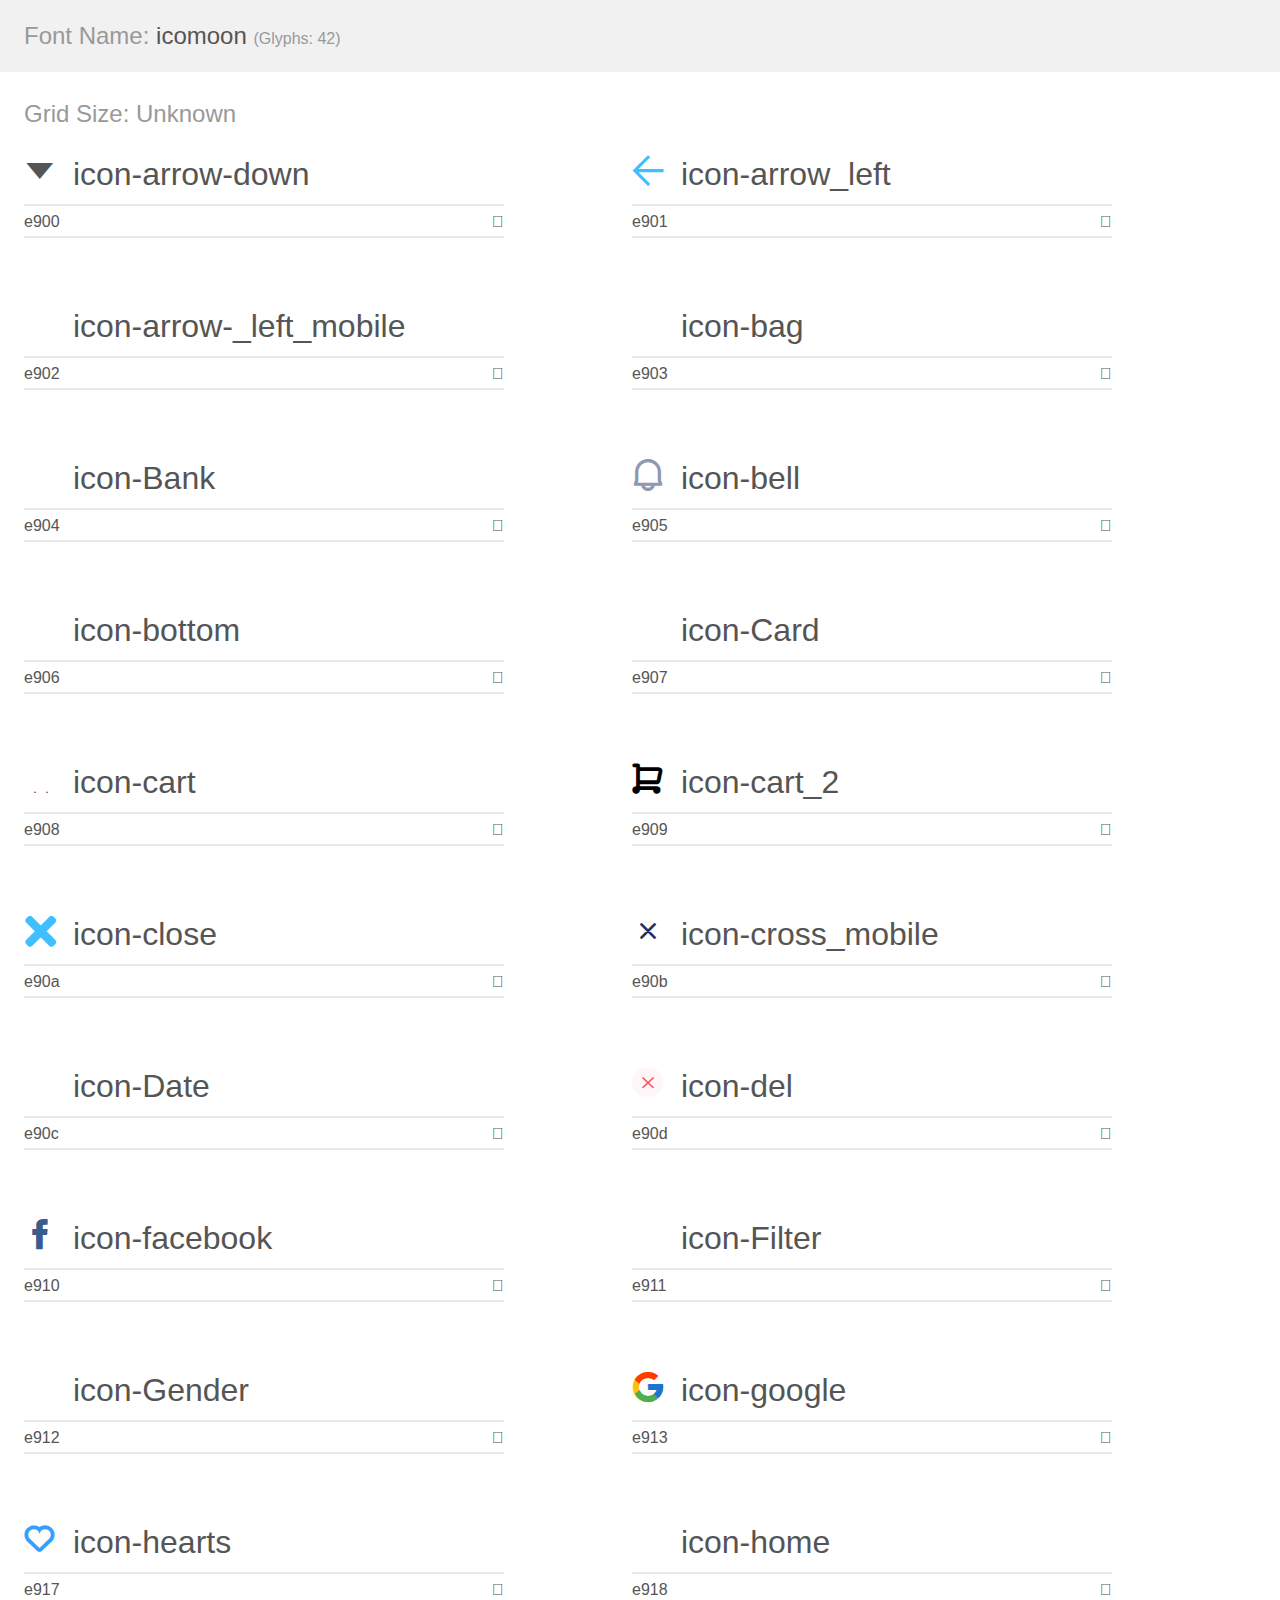
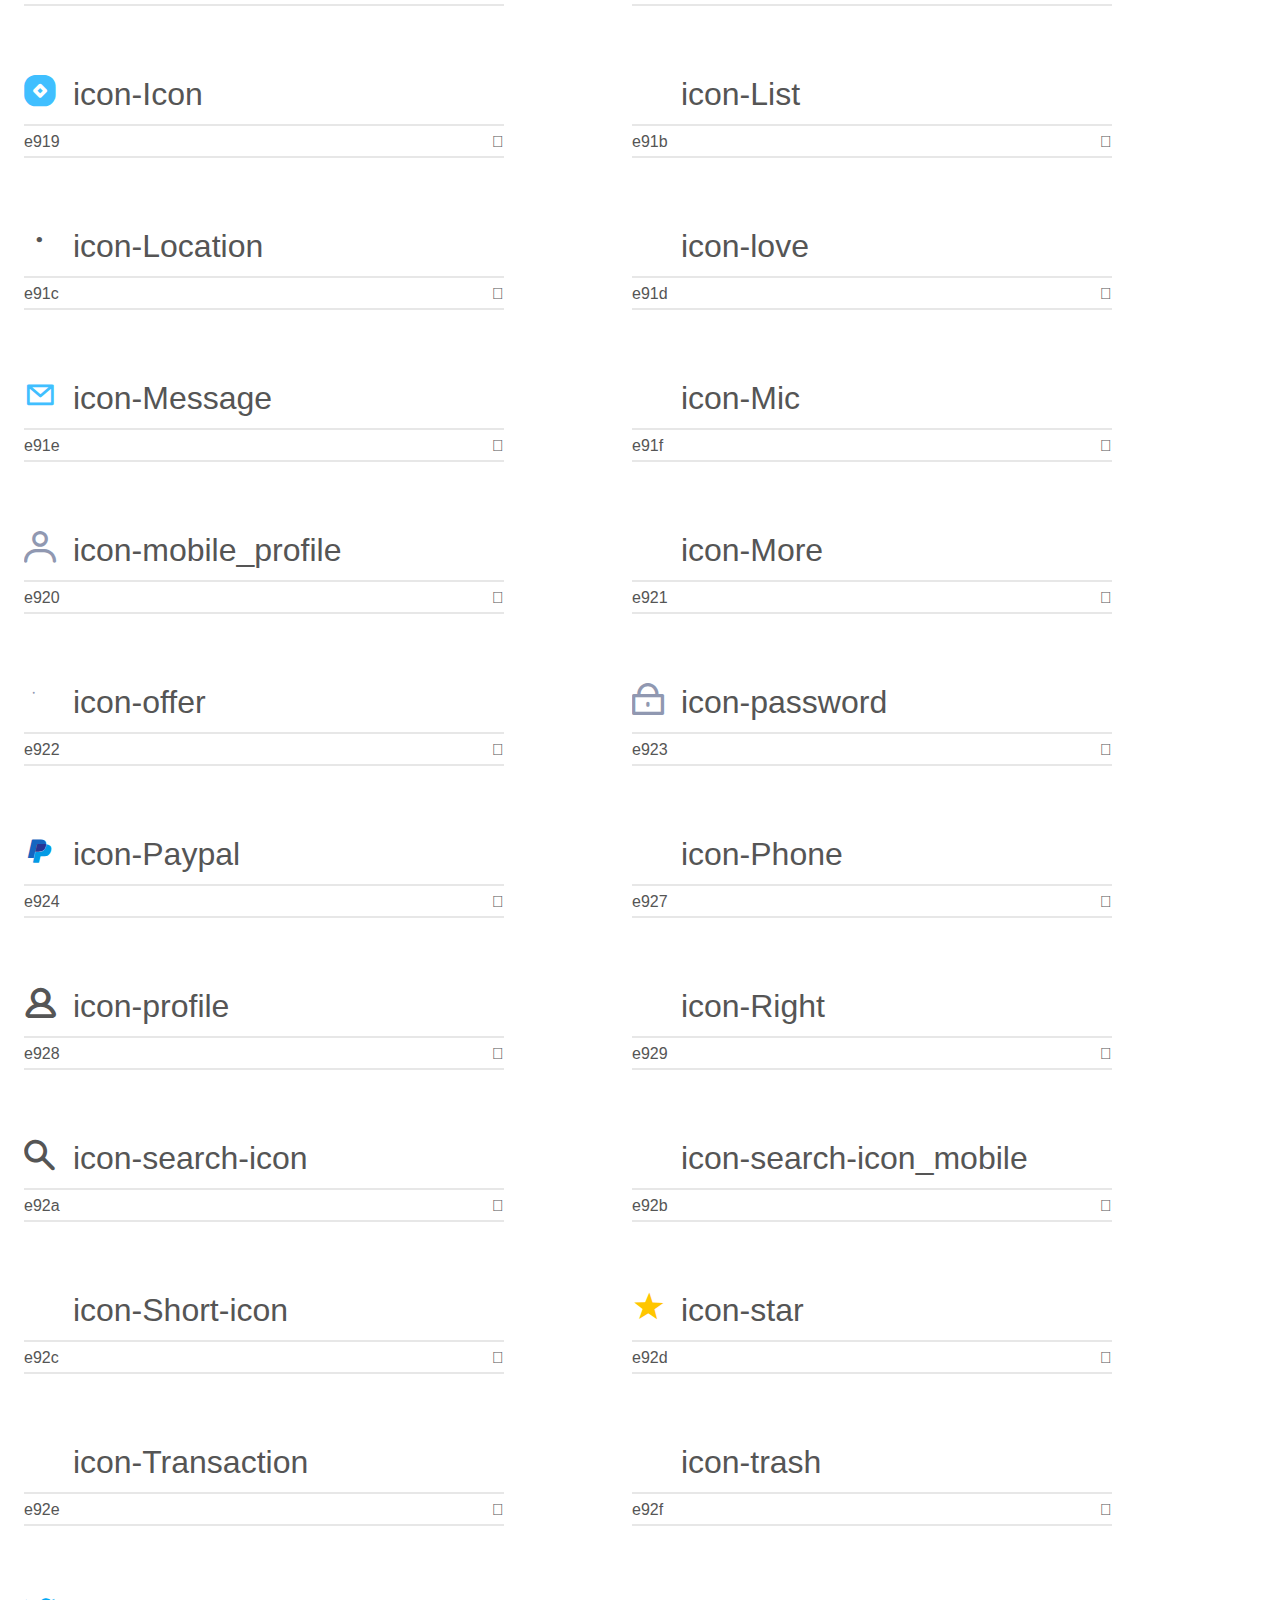
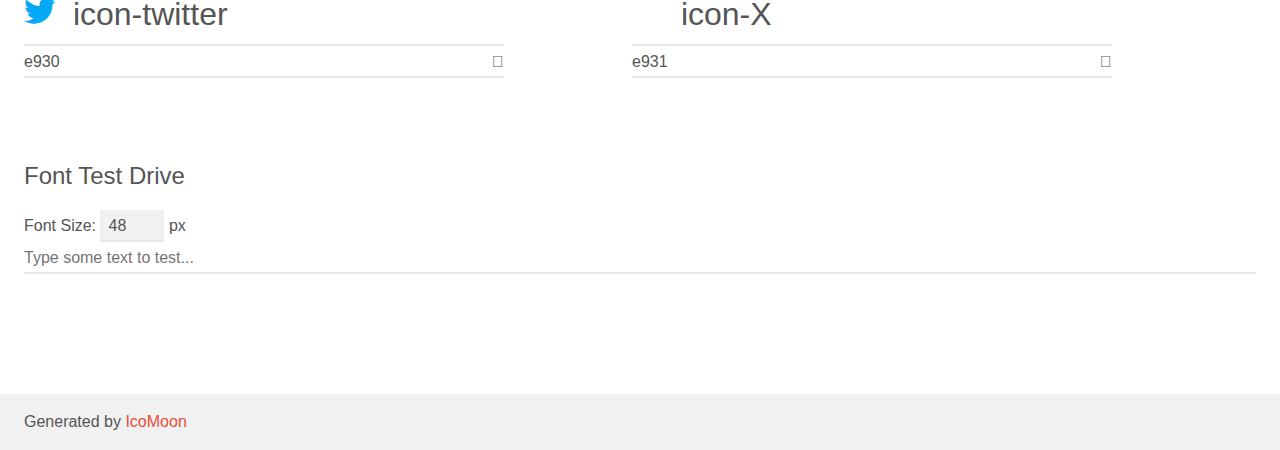
<file: fonts/icon-font/demo.html>
<!doctype html>
<html>
<head>
    <meta charset="utf-8">
    <title>IcoMoon Demo</title>
    <meta name="description" content="An Icon Font Generated By IcoMoon.io">
    <meta name="viewport" content="width=device-width, initial-scale=1">
    <link rel="stylesheet" href="demo-files/demo.css">
    <link rel="stylesheet" href="style.css"></head>
<body>
    <div class="bgc1 clearfix">
        <h1 class="mhmm mvm"><span class="fgc1">Font Name:</span> icomoon <small class="fgc1">(Glyphs:&nbsp;42)</small></h1>
    </div>
    <div class="clearfix mhl ptl">
        <h1 class="mvm mtn fgc1">Grid Size: Unknown</h1>
        <div class="glyph fs1">
            <div class="clearfix bshadow0 pbs">
                <span class="icon-arrow-down"></span>
                <span class="mls"> icon-arrow-down</span>
            </div>
            <fieldset class="fs0 size1of1 clearfix hidden-false">
                <input type="text" readonly value="e900" class="unit size1of2" />
                <input type="text" maxlength="1" readonly value="&#xe900;" class="unitRight size1of2 talign-right" />
            </fieldset>
            <div class="fs0 bshadow0 clearfix hidden-true">
                <span class="unit pvs fgc1">liga: </span>
                <input type="text" readonly value="" class="liga unitRight" />
            </div>
        </div>
        <div class="glyph fs1">
            <div class="clearfix bshadow0 pbs">
                <span class="icon-arrow_left"></span>
                <span class="mls"> icon-arrow_left</span>
            </div>
            <fieldset class="fs0 size1of1 clearfix hidden-false">
                <input type="text" readonly value="e901" class="unit size1of2" />
                <input type="text" maxlength="1" readonly value="&#xe901;" class="unitRight size1of2 talign-right" />
            </fieldset>
            <div class="fs0 bshadow0 clearfix hidden-true">
                <span class="unit pvs fgc1">liga: </span>
                <input type="text" readonly value="" class="liga unitRight" />
            </div>
        </div>
        <div class="glyph fs1">
            <div class="clearfix bshadow0 pbs">
                <span class="icon-arrow-_left_mobile"></span>
                <span class="mls"> icon-arrow-_left_mobile</span>
            </div>
            <fieldset class="fs0 size1of1 clearfix hidden-false">
                <input type="text" readonly value="e902" class="unit size1of2" />
                <input type="text" maxlength="1" readonly value="&#xe902;" class="unitRight size1of2 talign-right" />
            </fieldset>
            <div class="fs0 bshadow0 clearfix hidden-true">
                <span class="unit pvs fgc1">liga: </span>
                <input type="text" readonly value="" class="liga unitRight" />
            </div>
        </div>
        <div class="glyph fs1">
            <div class="clearfix bshadow0 pbs">
                <span class="icon-bag"></span>
                <span class="mls"> icon-bag</span>
            </div>
            <fieldset class="fs0 size1of1 clearfix hidden-false">
                <input type="text" readonly value="e903" class="unit size1of2" />
                <input type="text" maxlength="1" readonly value="&#xe903;" class="unitRight size1of2 talign-right" />
            </fieldset>
            <div class="fs0 bshadow0 clearfix hidden-true">
                <span class="unit pvs fgc1">liga: </span>
                <input type="text" readonly value="" class="liga unitRight" />
            </div>
        </div>
        <div class="glyph fs1">
            <div class="clearfix bshadow0 pbs">
                <span class="icon-Bank"></span>
                <span class="mls"> icon-Bank</span>
            </div>
            <fieldset class="fs0 size1of1 clearfix hidden-false">
                <input type="text" readonly value="e904" class="unit size1of2" />
                <input type="text" maxlength="1" readonly value="&#xe904;" class="unitRight size1of2 talign-right" />
            </fieldset>
            <div class="fs0 bshadow0 clearfix hidden-true">
                <span class="unit pvs fgc1">liga: </span>
                <input type="text" readonly value="" class="liga unitRight" />
            </div>
        </div>
        <div class="glyph fs1">
            <div class="clearfix bshadow0 pbs">
                <span class="icon-bell"></span>
                <span class="mls"> icon-bell</span>
            </div>
            <fieldset class="fs0 size1of1 clearfix hidden-false">
                <input type="text" readonly value="e905" class="unit size1of2" />
                <input type="text" maxlength="1" readonly value="&#xe905;" class="unitRight size1of2 talign-right" />
            </fieldset>
            <div class="fs0 bshadow0 clearfix hidden-true">
                <span class="unit pvs fgc1">liga: </span>
                <input type="text" readonly value="" class="liga unitRight" />
            </div>
        </div>
        <div class="glyph fs1">
            <div class="clearfix bshadow0 pbs">
                <span class="icon-bottom"></span>
                <span class="mls"> icon-bottom</span>
            </div>
            <fieldset class="fs0 size1of1 clearfix hidden-false">
                <input type="text" readonly value="e906" class="unit size1of2" />
                <input type="text" maxlength="1" readonly value="&#xe906;" class="unitRight size1of2 talign-right" />
            </fieldset>
            <div class="fs0 bshadow0 clearfix hidden-true">
                <span class="unit pvs fgc1">liga: </span>
                <input type="text" readonly value="" class="liga unitRight" />
            </div>
        </div>
        <div class="glyph fs1">
            <div class="clearfix bshadow0 pbs">
                <span class="icon-Card"></span>
                <span class="mls"> icon-Card</span>
            </div>
            <fieldset class="fs0 size1of1 clearfix hidden-false">
                <input type="text" readonly value="e907" class="unit size1of2" />
                <input type="text" maxlength="1" readonly value="&#xe907;" class="unitRight size1of2 talign-right" />
            </fieldset>
            <div class="fs0 bshadow0 clearfix hidden-true">
                <span class="unit pvs fgc1">liga: </span>
                <input type="text" readonly value="" class="liga unitRight" />
            </div>
        </div>
        <div class="glyph fs1">
            <div class="clearfix bshadow0 pbs">
                <span class="icon-cart"></span>
                <span class="mls"> icon-cart</span>
            </div>
            <fieldset class="fs0 size1of1 clearfix hidden-false">
                <input type="text" readonly value="e908" class="unit size1of2" />
                <input type="text" maxlength="1" readonly value="&#xe908;" class="unitRight size1of2 talign-right" />
            </fieldset>
            <div class="fs0 bshadow0 clearfix hidden-true">
                <span class="unit pvs fgc1">liga: </span>
                <input type="text" readonly value="" class="liga unitRight" />
            </div>
        </div>
        <div class="glyph fs1">
            <div class="clearfix bshadow0 pbs">
                <span class="icon-cart_2"></span>
                <span class="mls"> icon-cart_2</span>
            </div>
            <fieldset class="fs0 size1of1 clearfix hidden-false">
                <input type="text" readonly value="e909" class="unit size1of2" />
                <input type="text" maxlength="1" readonly value="&#xe909;" class="unitRight size1of2 talign-right" />
            </fieldset>
            <div class="fs0 bshadow0 clearfix hidden-true">
                <span class="unit pvs fgc1">liga: </span>
                <input type="text" readonly value="" class="liga unitRight" />
            </div>
        </div>
        <div class="glyph fs1">
            <div class="clearfix bshadow0 pbs">
                <span class="icon-close"></span>
                <span class="mls"> icon-close</span>
            </div>
            <fieldset class="fs0 size1of1 clearfix hidden-false">
                <input type="text" readonly value="e90a" class="unit size1of2" />
                <input type="text" maxlength="1" readonly value="&#xe90a;" class="unitRight size1of2 talign-right" />
            </fieldset>
            <div class="fs0 bshadow0 clearfix hidden-true">
                <span class="unit pvs fgc1">liga: </span>
                <input type="text" readonly value="" class="liga unitRight" />
            </div>
        </div>
        <div class="glyph fs1">
            <div class="clearfix bshadow0 pbs">
                <span class="icon-cross_mobile"></span>
                <span class="mls"> icon-cross_mobile</span>
            </div>
            <fieldset class="fs0 size1of1 clearfix hidden-false">
                <input type="text" readonly value="e90b" class="unit size1of2" />
                <input type="text" maxlength="1" readonly value="&#xe90b;" class="unitRight size1of2 talign-right" />
            </fieldset>
            <div class="fs0 bshadow0 clearfix hidden-true">
                <span class="unit pvs fgc1">liga: </span>
                <input type="text" readonly value="" class="liga unitRight" />
            </div>
        </div>
        <div class="glyph fs1">
            <div class="clearfix bshadow0 pbs">
                <span class="icon-Date"></span>
                <span class="mls"> icon-Date</span>
            </div>
            <fieldset class="fs0 size1of1 clearfix hidden-false">
                <input type="text" readonly value="e90c" class="unit size1of2" />
                <input type="text" maxlength="1" readonly value="&#xe90c;" class="unitRight size1of2 talign-right" />
            </fieldset>
            <div class="fs0 bshadow0 clearfix hidden-true">
                <span class="unit pvs fgc1">liga: </span>
                <input type="text" readonly value="" class="liga unitRight" />
            </div>
        </div>
        <div class="glyph fs1">
            <div class="clearfix bshadow0 pbs">
                <span class="icon-del"><span class="path1"></span><span class="path2"></span><span class="path3"></span></span>
                <span class="mls"> icon-del</span>
            </div>
            <fieldset class="fs0 size1of1 clearfix hidden-false">
                <input type="text" readonly value="e90d" class="unit size1of2" />
                <input type="text" maxlength="1" readonly value="&#xe90d;" class="unitRight size1of2 talign-right" />
            </fieldset>
            <div class="fs0 bshadow0 clearfix hidden-true">
                <span class="unit pvs fgc1">liga: </span>
                <input type="text" readonly value="" class="liga unitRight" />
            </div>
        </div>
        <div class="glyph fs1">
            <div class="clearfix bshadow0 pbs">
                <span class="icon-facebook"></span>
                <span class="mls"> icon-facebook</span>
            </div>
            <fieldset class="fs0 size1of1 clearfix hidden-false">
                <input type="text" readonly value="e910" class="unit size1of2" />
                <input type="text" maxlength="1" readonly value="&#xe910;" class="unitRight size1of2 talign-right" />
            </fieldset>
            <div class="fs0 bshadow0 clearfix hidden-true">
                <span class="unit pvs fgc1">liga: </span>
                <input type="text" readonly value="" class="liga unitRight" />
            </div>
        </div>
        <div class="glyph fs1">
            <div class="clearfix bshadow0 pbs">
                <span class="icon-Filter"></span>
                <span class="mls"> icon-Filter</span>
            </div>
            <fieldset class="fs0 size1of1 clearfix hidden-false">
                <input type="text" readonly value="e911" class="unit size1of2" />
                <input type="text" maxlength="1" readonly value="&#xe911;" class="unitRight size1of2 talign-right" />
            </fieldset>
            <div class="fs0 bshadow0 clearfix hidden-true">
                <span class="unit pvs fgc1">liga: </span>
                <input type="text" readonly value="" class="liga unitRight" />
            </div>
        </div>
        <div class="glyph fs1">
            <div class="clearfix bshadow0 pbs">
                <span class="icon-Gender"></span>
                <span class="mls"> icon-Gender</span>
            </div>
            <fieldset class="fs0 size1of1 clearfix hidden-false">
                <input type="text" readonly value="e912" class="unit size1of2" />
                <input type="text" maxlength="1" readonly value="&#xe912;" class="unitRight size1of2 talign-right" />
            </fieldset>
            <div class="fs0 bshadow0 clearfix hidden-true">
                <span class="unit pvs fgc1">liga: </span>
                <input type="text" readonly value="" class="liga unitRight" />
            </div>
        </div>
        <div class="glyph fs1">
            <div class="clearfix bshadow0 pbs">
                <span class="icon-google"><span class="path1"></span><span class="path2"></span><span class="path3"></span><span class="path4"></span></span>
                <span class="mls"> icon-google</span>
            </div>
            <fieldset class="fs0 size1of1 clearfix hidden-false">
                <input type="text" readonly value="e913" class="unit size1of2" />
                <input type="text" maxlength="1" readonly value="&#xe913;" class="unitRight size1of2 talign-right" />
            </fieldset>
            <div class="fs0 bshadow0 clearfix hidden-true">
                <span class="unit pvs fgc1">liga: </span>
                <input type="text" readonly value="" class="liga unitRight" />
            </div>
        </div>
        <div class="glyph fs1">
            <div class="clearfix bshadow0 pbs">
                <span class="icon-hearts"></span>
                <span class="mls"> icon-hearts</span>
            </div>
            <fieldset class="fs0 size1of1 clearfix hidden-false">
                <input type="text" readonly value="e917" class="unit size1of2" />
                <input type="text" maxlength="1" readonly value="&#xe917;" class="unitRight size1of2 talign-right" />
            </fieldset>
            <div class="fs0 bshadow0 clearfix hidden-true">
                <span class="unit pvs fgc1">liga: </span>
                <input type="text" readonly value="" class="liga unitRight" />
            </div>
        </div>
        <div class="glyph fs1">
            <div class="clearfix bshadow0 pbs">
                <span class="icon-home"></span>
                <span class="mls"> icon-home</span>
            </div>
            <fieldset class="fs0 size1of1 clearfix hidden-false">
                <input type="text" readonly value="e918" class="unit size1of2" />
                <input type="text" maxlength="1" readonly value="&#xe918;" class="unitRight size1of2 talign-right" />
            </fieldset>
            <div class="fs0 bshadow0 clearfix hidden-true">
                <span class="unit pvs fgc1">liga: </span>
                <input type="text" readonly value="" class="liga unitRight" />
            </div>
        </div>
        <div class="glyph fs1">
            <div class="clearfix bshadow0 pbs">
                <span class="icon-Icon"><span class="path1"></span><span class="path2"></span></span>
                <span class="mls"> icon-Icon</span>
            </div>
            <fieldset class="fs0 size1of1 clearfix hidden-false">
                <input type="text" readonly value="e919" class="unit size1of2" />
                <input type="text" maxlength="1" readonly value="&#xe919;" class="unitRight size1of2 talign-right" />
            </fieldset>
            <div class="fs0 bshadow0 clearfix hidden-true">
                <span class="unit pvs fgc1">liga: </span>
                <input type="text" readonly value="" class="liga unitRight" />
            </div>
        </div>
        <div class="glyph fs1">
            <div class="clearfix bshadow0 pbs">
                <span class="icon-List"></span>
                <span class="mls"> icon-List</span>
            </div>
            <fieldset class="fs0 size1of1 clearfix hidden-false">
                <input type="text" readonly value="e91b" class="unit size1of2" />
                <input type="text" maxlength="1" readonly value="&#xe91b;" class="unitRight size1of2 talign-right" />
            </fieldset>
            <div class="fs0 bshadow0 clearfix hidden-true">
                <span class="unit pvs fgc1">liga: </span>
                <input type="text" readonly value="" class="liga unitRight" />
            </div>
        </div>
        <div class="glyph fs1">
            <div class="clearfix bshadow0 pbs">
                <span class="icon-Location"></span>
                <span class="mls"> icon-Location</span>
            </div>
            <fieldset class="fs0 size1of1 clearfix hidden-false">
                <input type="text" readonly value="e91c" class="unit size1of2" />
                <input type="text" maxlength="1" readonly value="&#xe91c;" class="unitRight size1of2 talign-right" />
            </fieldset>
            <div class="fs0 bshadow0 clearfix hidden-true">
                <span class="unit pvs fgc1">liga: </span>
                <input type="text" readonly value="" class="liga unitRight" />
            </div>
        </div>
        <div class="glyph fs1">
            <div class="clearfix bshadow0 pbs">
                <span class="icon-love"></span>
                <span class="mls"> icon-love</span>
            </div>
            <fieldset class="fs0 size1of1 clearfix hidden-false">
                <input type="text" readonly value="e91d" class="unit size1of2" />
                <input type="text" maxlength="1" readonly value="&#xe91d;" class="unitRight size1of2 talign-right" />
            </fieldset>
            <div class="fs0 bshadow0 clearfix hidden-true">
                <span class="unit pvs fgc1">liga: </span>
                <input type="text" readonly value="" class="liga unitRight" />
            </div>
        </div>
        <div class="glyph fs1">
            <div class="clearfix bshadow0 pbs">
                <span class="icon-Message"></span>
                <span class="mls"> icon-Message</span>
            </div>
            <fieldset class="fs0 size1of1 clearfix hidden-false">
                <input type="text" readonly value="e91e" class="unit size1of2" />
                <input type="text" maxlength="1" readonly value="&#xe91e;" class="unitRight size1of2 talign-right" />
            </fieldset>
            <div class="fs0 bshadow0 clearfix hidden-true">
                <span class="unit pvs fgc1">liga: </span>
                <input type="text" readonly value="" class="liga unitRight" />
            </div>
        </div>
        <div class="glyph fs1">
            <div class="clearfix bshadow0 pbs">
                <span class="icon-Mic"></span>
                <span class="mls"> icon-Mic</span>
            </div>
            <fieldset class="fs0 size1of1 clearfix hidden-false">
                <input type="text" readonly value="e91f" class="unit size1of2" />
                <input type="text" maxlength="1" readonly value="&#xe91f;" class="unitRight size1of2 talign-right" />
            </fieldset>
            <div class="fs0 bshadow0 clearfix hidden-true">
                <span class="unit pvs fgc1">liga: </span>
                <input type="text" readonly value="" class="liga unitRight" />
            </div>
        </div>
        <div class="glyph fs1">
            <div class="clearfix bshadow0 pbs">
                <span class="icon-mobile_profile"></span>
                <span class="mls"> icon-mobile_profile</span>
            </div>
            <fieldset class="fs0 size1of1 clearfix hidden-false">
                <input type="text" readonly value="e920" class="unit size1of2" />
                <input type="text" maxlength="1" readonly value="&#xe920;" class="unitRight size1of2 talign-right" />
            </fieldset>
            <div class="fs0 bshadow0 clearfix hidden-true">
                <span class="unit pvs fgc1">liga: </span>
                <input type="text" readonly value="" class="liga unitRight" />
            </div>
        </div>
        <div class="glyph fs1">
            <div class="clearfix bshadow0 pbs">
                <span class="icon-More"></span>
                <span class="mls"> icon-More</span>
            </div>
            <fieldset class="fs0 size1of1 clearfix hidden-false">
                <input type="text" readonly value="e921" class="unit size1of2" />
                <input type="text" maxlength="1" readonly value="&#xe921;" class="unitRight size1of2 talign-right" />
            </fieldset>
            <div class="fs0 bshadow0 clearfix hidden-true">
                <span class="unit pvs fgc1">liga: </span>
                <input type="text" readonly value="" class="liga unitRight" />
            </div>
        </div>
        <div class="glyph fs1">
            <div class="clearfix bshadow0 pbs">
                <span class="icon-offer"></span>
                <span class="mls"> icon-offer</span>
            </div>
            <fieldset class="fs0 size1of1 clearfix hidden-false">
                <input type="text" readonly value="e922" class="unit size1of2" />
                <input type="text" maxlength="1" readonly value="&#xe922;" class="unitRight size1of2 talign-right" />
            </fieldset>
            <div class="fs0 bshadow0 clearfix hidden-true">
                <span class="unit pvs fgc1">liga: </span>
                <input type="text" readonly value="" class="liga unitRight" />
            </div>
        </div>
        <div class="glyph fs1">
            <div class="clearfix bshadow0 pbs">
                <span class="icon-password"></span>
                <span class="mls"> icon-password</span>
            </div>
            <fieldset class="fs0 size1of1 clearfix hidden-false">
                <input type="text" readonly value="e923" class="unit size1of2" />
                <input type="text" maxlength="1" readonly value="&#xe923;" class="unitRight size1of2 talign-right" />
            </fieldset>
            <div class="fs0 bshadow0 clearfix hidden-true">
                <span class="unit pvs fgc1">liga: </span>
                <input type="text" readonly value="" class="liga unitRight" />
            </div>
        </div>
        <div class="glyph fs1">
            <div class="clearfix bshadow0 pbs">
                <span class="icon-Paypal"><span class="path1"></span><span class="path2"></span><span class="path3"></span></span>
                <span class="mls"> icon-Paypal</span>
            </div>
            <fieldset class="fs0 size1of1 clearfix hidden-false">
                <input type="text" readonly value="e924" class="unit size1of2" />
                <input type="text" maxlength="1" readonly value="&#xe924;" class="unitRight size1of2 talign-right" />
            </fieldset>
            <div class="fs0 bshadow0 clearfix hidden-true">
                <span class="unit pvs fgc1">liga: </span>
                <input type="text" readonly value="" class="liga unitRight" />
            </div>
        </div>
        <div class="glyph fs1">
            <div class="clearfix bshadow0 pbs">
                <span class="icon-Phone"></span>
                <span class="mls"> icon-Phone</span>
            </div>
            <fieldset class="fs0 size1of1 clearfix hidden-false">
                <input type="text" readonly value="e927" class="unit size1of2" />
                <input type="text" maxlength="1" readonly value="&#xe927;" class="unitRight size1of2 talign-right" />
            </fieldset>
            <div class="fs0 bshadow0 clearfix hidden-true">
                <span class="unit pvs fgc1">liga: </span>
                <input type="text" readonly value="" class="liga unitRight" />
            </div>
        </div>
        <div class="glyph fs1">
            <div class="clearfix bshadow0 pbs">
                <span class="icon-profile"></span>
                <span class="mls"> icon-profile</span>
            </div>
            <fieldset class="fs0 size1of1 clearfix hidden-false">
                <input type="text" readonly value="e928" class="unit size1of2" />
                <input type="text" maxlength="1" readonly value="&#xe928;" class="unitRight size1of2 talign-right" />
            </fieldset>
            <div class="fs0 bshadow0 clearfix hidden-true">
                <span class="unit pvs fgc1">liga: </span>
                <input type="text" readonly value="" class="liga unitRight" />
            </div>
        </div>
        <div class="glyph fs1">
            <div class="clearfix bshadow0 pbs">
                <span class="icon-Right"></span>
                <span class="mls"> icon-Right</span>
            </div>
            <fieldset class="fs0 size1of1 clearfix hidden-false">
                <input type="text" readonly value="e929" class="unit size1of2" />
                <input type="text" maxlength="1" readonly value="&#xe929;" class="unitRight size1of2 talign-right" />
            </fieldset>
            <div class="fs0 bshadow0 clearfix hidden-true">
                <span class="unit pvs fgc1">liga: </span>
                <input type="text" readonly value="" class="liga unitRight" />
            </div>
        </div>
        <div class="glyph fs1">
            <div class="clearfix bshadow0 pbs">
                <span class="icon-search-icon"></span>
                <span class="mls"> icon-search-icon</span>
            </div>
            <fieldset class="fs0 size1of1 clearfix hidden-false">
                <input type="text" readonly value="e92a" class="unit size1of2" />
                <input type="text" maxlength="1" readonly value="&#xe92a;" class="unitRight size1of2 talign-right" />
            </fieldset>
            <div class="fs0 bshadow0 clearfix hidden-true">
                <span class="unit pvs fgc1">liga: </span>
                <input type="text" readonly value="" class="liga unitRight" />
            </div>
        </div>
        <div class="glyph fs1">
            <div class="clearfix bshadow0 pbs">
                <span class="icon-search-icon_mobile"></span>
                <span class="mls"> icon-search-icon_mobile</span>
            </div>
            <fieldset class="fs0 size1of1 clearfix hidden-false">
                <input type="text" readonly value="e92b" class="unit size1of2" />
                <input type="text" maxlength="1" readonly value="&#xe92b;" class="unitRight size1of2 talign-right" />
            </fieldset>
            <div class="fs0 bshadow0 clearfix hidden-true">
                <span class="unit pvs fgc1">liga: </span>
                <input type="text" readonly value="" class="liga unitRight" />
            </div>
        </div>
        <div class="glyph fs1">
            <div class="clearfix bshadow0 pbs">
                <span class="icon-Short-icon"></span>
                <span class="mls"> icon-Short-icon</span>
            </div>
            <fieldset class="fs0 size1of1 clearfix hidden-false">
                <input type="text" readonly value="e92c" class="unit size1of2" />
                <input type="text" maxlength="1" readonly value="&#xe92c;" class="unitRight size1of2 talign-right" />
            </fieldset>
            <div class="fs0 bshadow0 clearfix hidden-true">
                <span class="unit pvs fgc1">liga: </span>
                <input type="text" readonly value="" class="liga unitRight" />
            </div>
        </div>
        <div class="glyph fs1">
            <div class="clearfix bshadow0 pbs">
                <span class="icon-star"></span>
                <span class="mls"> icon-star</span>
            </div>
            <fieldset class="fs0 size1of1 clearfix hidden-false">
                <input type="text" readonly value="e92d" class="unit size1of2" />
                <input type="text" maxlength="1" readonly value="&#xe92d;" class="unitRight size1of2 talign-right" />
            </fieldset>
            <div class="fs0 bshadow0 clearfix hidden-true">
                <span class="unit pvs fgc1">liga: </span>
                <input type="text" readonly value="" class="liga unitRight" />
            </div>
        </div>
        <div class="glyph fs1">
            <div class="clearfix bshadow0 pbs">
                <span class="icon-Transaction"></span>
                <span class="mls"> icon-Transaction</span>
            </div>
            <fieldset class="fs0 size1of1 clearfix hidden-false">
                <input type="text" readonly value="e92e" class="unit size1of2" />
                <input type="text" maxlength="1" readonly value="&#xe92e;" class="unitRight size1of2 talign-right" />
            </fieldset>
            <div class="fs0 bshadow0 clearfix hidden-true">
                <span class="unit pvs fgc1">liga: </span>
                <input type="text" readonly value="" class="liga unitRight" />
            </div>
        </div>
        <div class="glyph fs1">
            <div class="clearfix bshadow0 pbs">
                <span class="icon-trash"></span>
                <span class="mls"> icon-trash</span>
            </div>
            <fieldset class="fs0 size1of1 clearfix hidden-false">
                <input type="text" readonly value="e92f" class="unit size1of2" />
                <input type="text" maxlength="1" readonly value="&#xe92f;" class="unitRight size1of2 talign-right" />
            </fieldset>
            <div class="fs0 bshadow0 clearfix hidden-true">
                <span class="unit pvs fgc1">liga: </span>
                <input type="text" readonly value="" class="liga unitRight" />
            </div>
        </div>
        <div class="glyph fs1">
            <div class="clearfix bshadow0 pbs">
                <span class="icon-twitter"></span>
                <span class="mls"> icon-twitter</span>
            </div>
            <fieldset class="fs0 size1of1 clearfix hidden-false">
                <input type="text" readonly value="e930" class="unit size1of2" />
                <input type="text" maxlength="1" readonly value="&#xe930;" class="unitRight size1of2 talign-right" />
            </fieldset>
            <div class="fs0 bshadow0 clearfix hidden-true">
                <span class="unit pvs fgc1">liga: </span>
                <input type="text" readonly value="" class="liga unitRight" />
            </div>
        </div>
        <div class="glyph fs1">
            <div class="clearfix bshadow0 pbs">
                <span class="icon-X"></span>
                <span class="mls"> icon-X</span>
            </div>
            <fieldset class="fs0 size1of1 clearfix hidden-false">
                <input type="text" readonly value="e931" class="unit size1of2" />
                <input type="text" maxlength="1" readonly value="&#xe931;" class="unitRight size1of2 talign-right" />
            </fieldset>
            <div class="fs0 bshadow0 clearfix hidden-true">
                <span class="unit pvs fgc1">liga: </span>
                <input type="text" readonly value="" class="liga unitRight" />
            </div>
        </div>
    </div>

    <!--[if gt IE 8]><!-->
    <div class="mhl clearfix mbl">
        <h1>Font Test Drive</h1>
        <label>
            Font Size: <input id="fontSize" type="number" class="textbox0 mbm"
            min="8" value="48" />
            px
        </label>
        <input id="testText" type="text" class="phl size1of1 mvl"
        placeholder="Type some text to test..." value=""/>
        <div id="testDrive" class="icon-" style="font-family: icomoon">&nbsp;
        </div>
    </div>
    <!--<![endif]-->
    <div class="bgc1 clearfix">
        <p class="mhl">Generated by <a href="https://icomoon.io/app">IcoMoon</a></p>
    </div>

    <script src="demo-files/demo.js"></script>
</body>
</html>
</file>
<file: fonts/icon-font/demo-files/demo.css>
body {
  padding: 0;
  margin: 0;
  font-family: sans-serif;
  font-size: 1em;
  line-height: 1.5;
  color: #555;
  background: #fff;
}
h1 {
  font-size: 1.5em;
  font-weight: normal;
}
small {
  font-size: .66666667em;
}
a {
  color: #e74c3c;
  text-decoration: none;
}
a:hover, a:focus {
  box-shadow: 0 1px #e74c3c;
}
.bshadow0, input {
  box-shadow: inset 0 -2px #e7e7e7;
}
input:hover {
  box-shadow: inset 0 -2px #ccc;
}
input, fieldset {
  font-family: sans-serif;
  font-size: 1em;
  margin: 0;
  padding: 0;
  border: 0;
}
input {
  color: inherit;
  line-height: 1.5;
  height: 1.5em;
  padding: .25em 0;
}
input:focus {
  outline: none;
  box-shadow: inset 0 -2px #449fdb;
}
.glyph {
  font-size: 16px;
  width: 15em;
  padding-bottom: 1em;
  margin-right: 4em;
  margin-bottom: 1em;
  float: left;
  overflow: hidden;
}
.liga {
  width: 80%;
  width: calc(100% - 2.5em);
}
.talign-right {
  text-align: right;
}
.talign-center {
  text-align: center;
}
.bgc1 {
  background: #f1f1f1;
}
.fgc1 {
  color: #999;
}
.fgc0 {
  color: #000;
}
p {
  margin-top: 1em;
  margin-bottom: 1em;
}
.mvm {
  margin-top: .75em;
  margin-bottom: .75em;
}
.mtn {
  margin-top: 0;
}
.mtl, .mal {
  margin-top: 1.5em;
}
.mbl, .mal {
  margin-bottom: 1.5em;
}
.mal, .mhl {
  margin-left: 1.5em;
  margin-right: 1.5em;
}
.mhmm {
  margin-left: 1em;
  margin-right: 1em;
}
.mls {
  margin-left: .25em;
}
.ptl {
  padding-top: 1.5em;
}
.pbs, .pvs {
  padding-bottom: .25em;
}
.pvs, .pts {
  padding-top: .25em;
}
.unit {
  float: left;
}
.unitRight {
  float: right;
}
.size1of2 {
  width: 50%;
}
.size1of1 {
  width: 100%;
}
.clearfix:before, .clearfix:after {
  content: " ";
  display: table;
}
.clearfix:after {
  clear: both;
}
.hidden-true {
  display: none;
}
.textbox0 {
  width: 3em;
  background: #f1f1f1;
  padding: .25em .5em;
  line-height: 1.5;
  height: 1.5em;
}
#testDrive {
  display: block;
  padding-top: 24px;
  line-height: 1.5;
}
.fs0 {
  font-size: 16px;
}
.fs1 {
  font-size: 32px;
}
</file>
<file: fonts/icon-font/style.css>
@font-face {
  font-family: 'icomoon';
  src: url('fonts/icomoon.eot?6hb5va');
  src: url('fonts/icomoon.eot?6hb5va#iefix') format('embedded-opentype'),
    url('fonts/icomoon.ttf?6hb5va') format('truetype'),
    url('fonts/icomoon.woff?6hb5va') format('woff'),
    url('fonts/icomoon.svg?6hb5va#icomoon') format('svg');
  font-weight: normal;
  font-style: normal;
  font-display: block;
}

[class^="icon-"],
[class*=" icon-"] {
  /* use !important to prevent issues with browser extensions that change fonts */
  font-family: 'icomoon' !important;
  speak: never;
  font-style: normal;
  font-weight: normal;
  font-variant: normal;
  text-transform: none;
  line-height: 1;

  /* Better Font Rendering =========== */
  -webkit-font-smoothing: antialiased;
  -moz-osx-font-smoothing: grayscale;
}

.icon-arrow-down:before {
  content: "\e900";
}

.icon-arrow_left:before {
  content: "\e901";
  color: #40bfff;
}

.icon-arrow-_left_mobile:before {
  content: "\e902";
}

.icon-bag:before {
  content: "\e903";
}

.icon-Bank:before {
  content: "\e904";
}

.icon-bell:before {
  content: "\e905";
  color: #9098b1;
}

.icon-bottom:before {
  content: "\e906";
}

.icon-Card:before {
  content: "\e907";
}

.icon-cart:before {
  content: "\e908";
}

.icon-cart_2:before {
  content: "\e909";
  color: #000000;
}

.icon-close:before {
  content: "\e90a";
  color: #40bfff;
}

.icon-cross_mobile:before {
  content: "\e90b";
  color: #223263;
}

.icon-Date:before {
  content: "\e90c";
}

.icon-del .path1:before {
  content: "\e90d";
  color: rgb(255, 104, 117);
  opacity: 0.0500;
}

.icon-del .path2:before {
  content: "\e90e";
  margin-left: -1em;
  color: rgb(255, 66, 82);
}

.icon-del .path3:before {
  content: "\e90f";
  margin-left: -1em;
  color: rgb(255, 66, 82);
}

.icon-facebook:before {
  content: "\e910";
  color: #385c8e;
}

.icon-Filter:before {
  content: "\e911";
}

.icon-Gender:before {
  content: "\e912";
}

.icon-google .path1:before {
  content: "\e913";
  color: rgb(255, 193, 7);
}

.icon-google .path2:before {
  content: "\e914";
  margin-left: -1em;
  color: rgb(255, 61, 0);
}

.icon-google .path3:before {
  content: "\e915";
  margin-left: -1em;
  color: rgb(76, 175, 80);
}

.icon-google .path4:before {
  content: "\e916";
  margin-left: -1em;
  color: rgb(25, 118, 210);
}

.icon-hearts:before {
  content: "\e917";
  color: #33a0ff;
}

.icon-home:before {
  content: "\e918";
}

.icon-Icon .path1:before {
  content: "\e919";
  color: rgb(64, 191, 255);
}

.icon-Icon .path2:before {
  content: "\e91a";
  margin-left: -1em;
  color: rgb(255, 255, 255);
}

.icon-List:before {
  content: "\e91b";
}

.icon-Location:before {
  content: "\e91c";
}

.icon-love:before {
  content: "\e91d";
}

.icon-Message:before {
  content: "\e91e";
  color: #40bfff;
}

.icon-Mic:before {
  content: "\e91f";
}

.icon-mobile_profile:before {
  content: "\e920";
  color: #9098b1;
}

.icon-More:before {
  content: "\e921";
}

.icon-offer:before {
  content: "\e922";
  color: #9098b1;
}

.icon-password:before {
  content: "\e923";
  color: #9098b1;
}

.icon-Paypal .path1:before {
  content: "\e924";
  color: rgb(21, 101, 192);
}

.icon-Paypal .path2:before {
  content: "\e925";
  margin-left: -1em;
  color: rgb(3, 155, 229);
}

.icon-Paypal .path3:before {
  content: "\e926";
  margin-left: -1em;
  color: rgb(40, 53, 147);
}

.icon-Phone:before {
  content: "\e927";
}

.icon-profile:before {
  content: "\e928";
}

.icon-Right:before {
  content: "\e929";
}

.icon-search-icon:before {
  content: "\e92a";
}

.icon-search-icon_mobile:before {
  content: "\e92b";
}

.icon-Short-icon:before {
  content: "\e92c";
}

.icon-star:before {
  content: "\e92d";
  color: #ffc600;
}

.icon-Transaction:before {
  content: "\e92e";
}

.icon-trash:before {
  content: "\e92f";
}

.icon-twitter:before {
  content: "\e930";
  color: #03a9f4;
}

.icon-X:before {
  content: "\e931";
}
</file>
